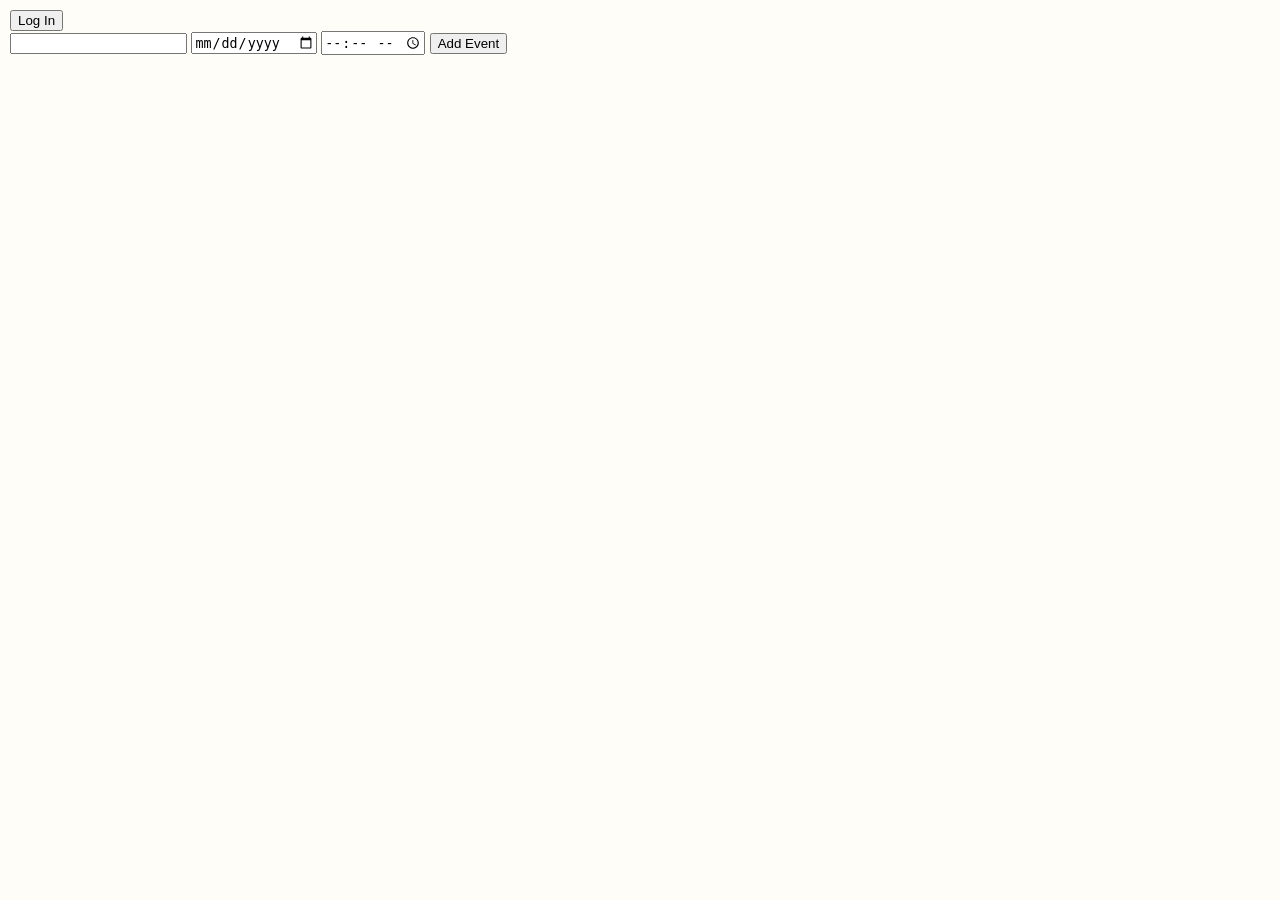
<file: index.html>
<!DOCTYPE html>
<html lang="en">
<meta charset="UTF-8">
<title>Page Title</title>
<meta name="viewport" content="width=device-width,initial-scale=1">
<link rel="stylesheet" href="styles.css">
<style>
</style>
<script src="script.js" defer></script>
<body>
  <div id="login-container">
  <button id="login"> Log In </button>
  </div>
  
  <div id= "event">
  <input id = "name" type= "text">
  <input id = "date" type = "date">
  <input id= "time" type = "time">
    <button id="addevent"> Add Event </button>
  </div>
  <div id=eventlist></div>
</body>
</file>
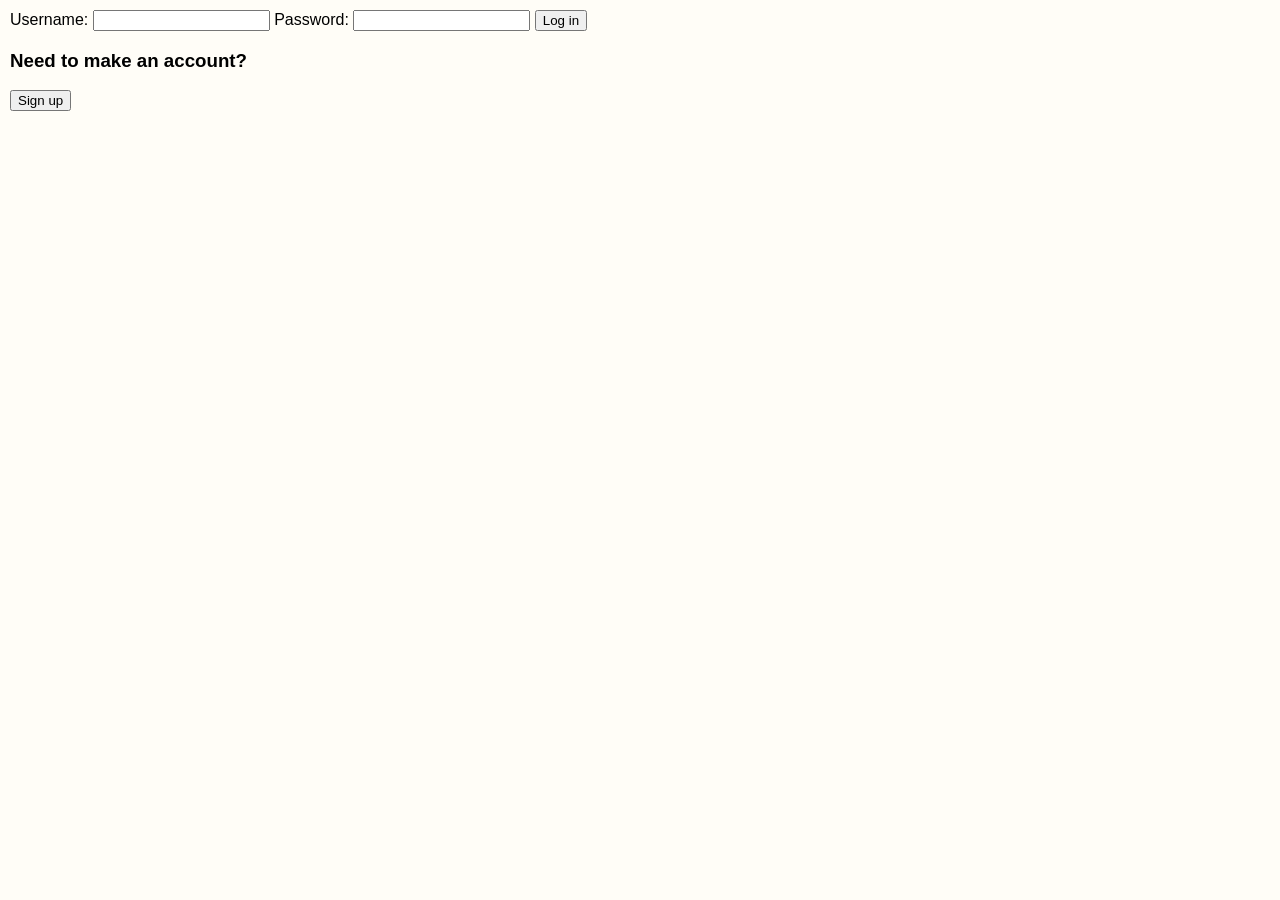
<file: login.html>
<!DOCTYPE html>
<html lang="en">
<meta charset="UTF-8">
<title>Page Title</title>
<meta name="viewport" content="width=device-width,initial-scale=1">
<link rel="stylesheet" href="styles.css">
<style>
</style>
<script src="login.js"></script>
<body>
  <div class= "signin">
      <div class= "signincontainer">
        <label for "username"> Username: </label>
        <input type="text" id="username" name="username">
        <label for "password"> Password: </label>
        <input type="password" id="password" name="password">
        <button id="Signin"> Log in </button>
        <h3> Need to make an account?</h3>
        <button id="Signup"> Sign up </button> 
  </div>
  </div>

  <script src = "login.js"> </script>
  
</body>
</file>
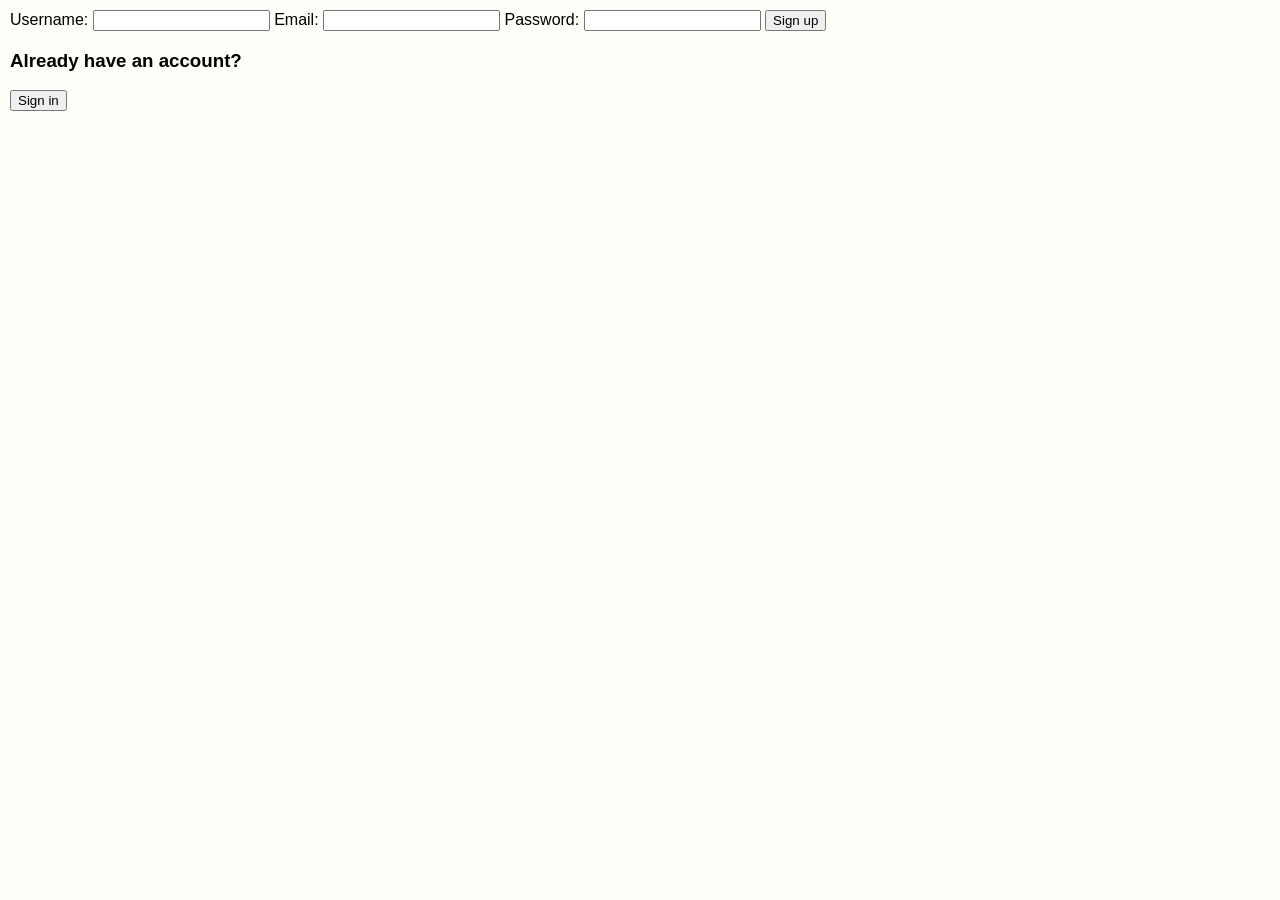
<file: signup.html>
<!DOCTYPE html>
<html lang="en">
<meta charset="UTF-8">
<title>Sign up</title>
<meta name="viewport" content="width=device-width,initial-scale=1">
<link rel="stylesheet" href="styles.css">
<style>
</style>
<script src="signup.js"></script>
<body>
  <div class= "signup">
      <div class= "signupcontainer">
        <label for "username"> Username: </label>
        <input type="text" id="username" name="username">
        <label for "email"> Email: </label>
        <input type="text" id = "email" name = "email>
        <label for "password"> Password: </label>
        <input type="password" id="password" name="password">
        <button id="Signin"> Sign up </button>
        <h3> Already have an account?</h3>
        <button id="Signin"> Sign in </button> 
  </div>
  </div>

  
</body>
</file>
<file: styles.css>
body{
  background: #fffdf7;
  color: #000000;
  font-family: Arial;
  margin: 10px;
}

.event{
  display: flex;
  align-self: center;
}
</file>
